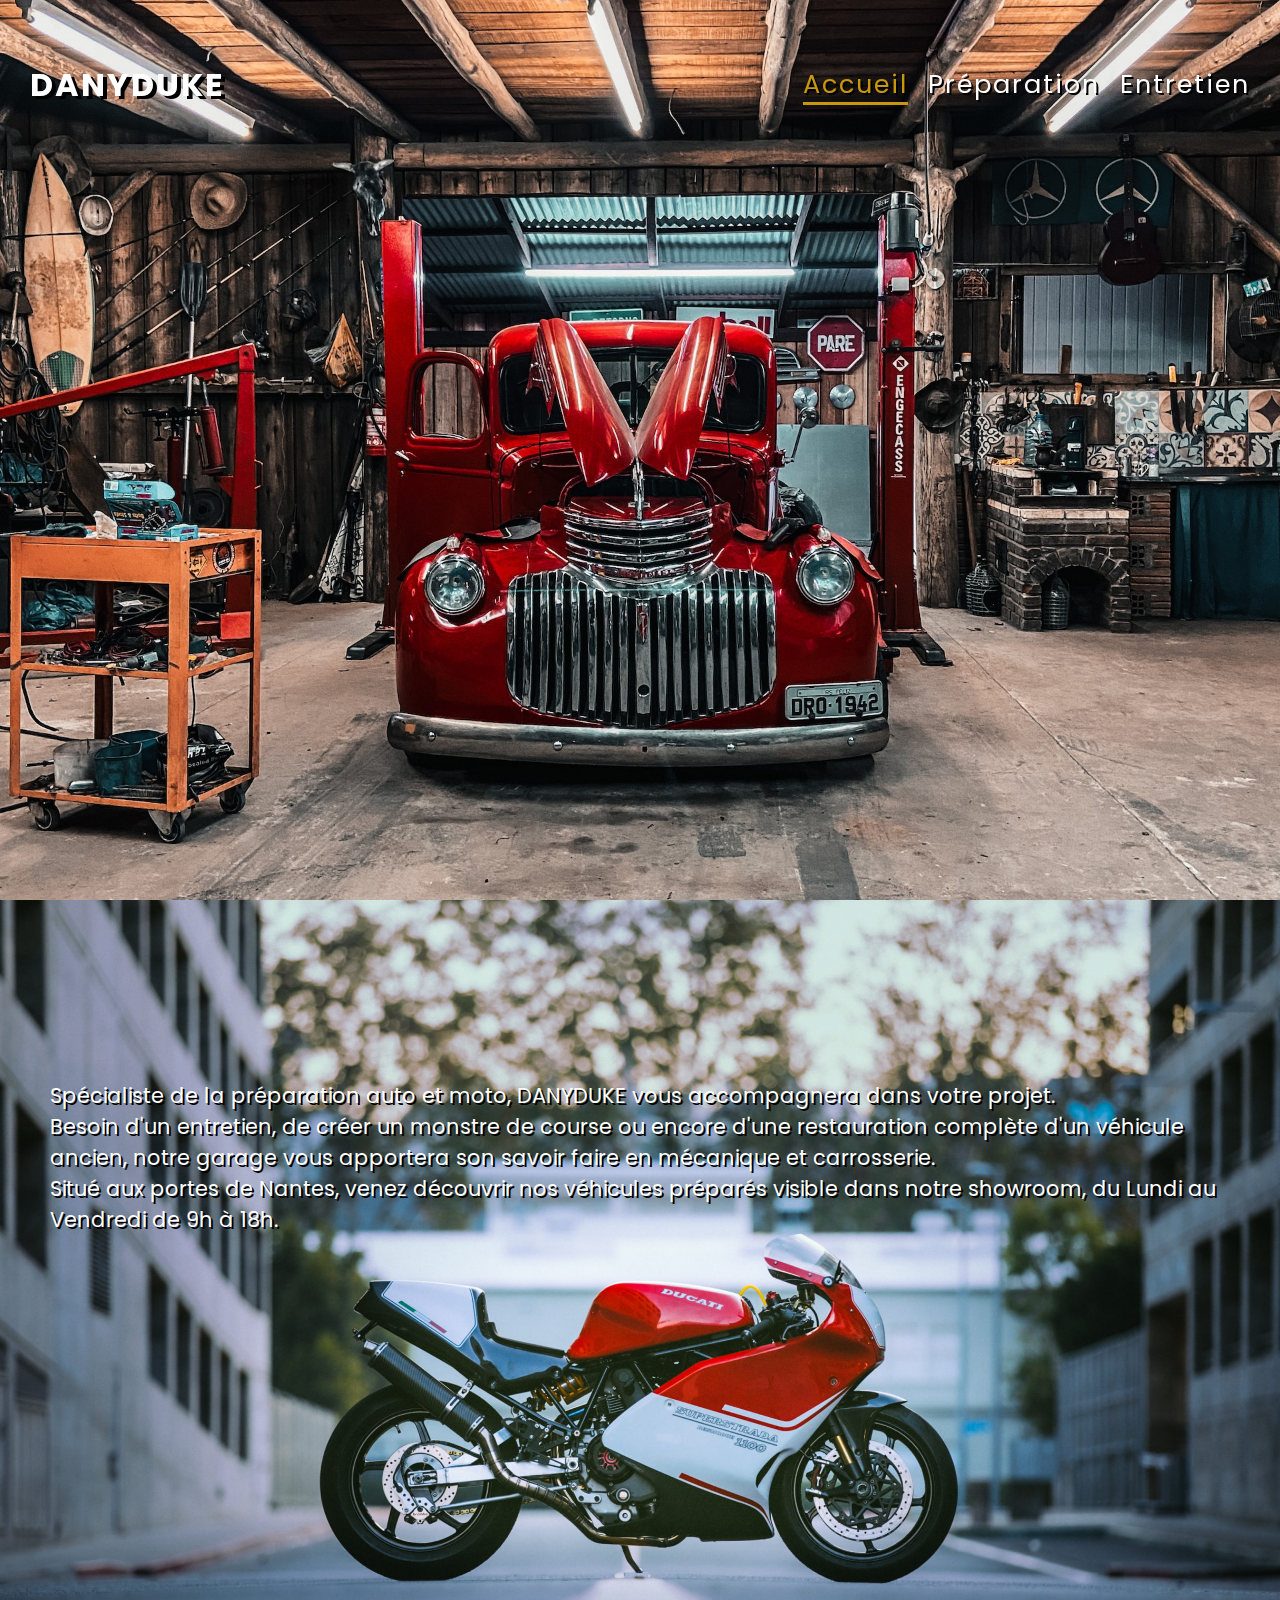
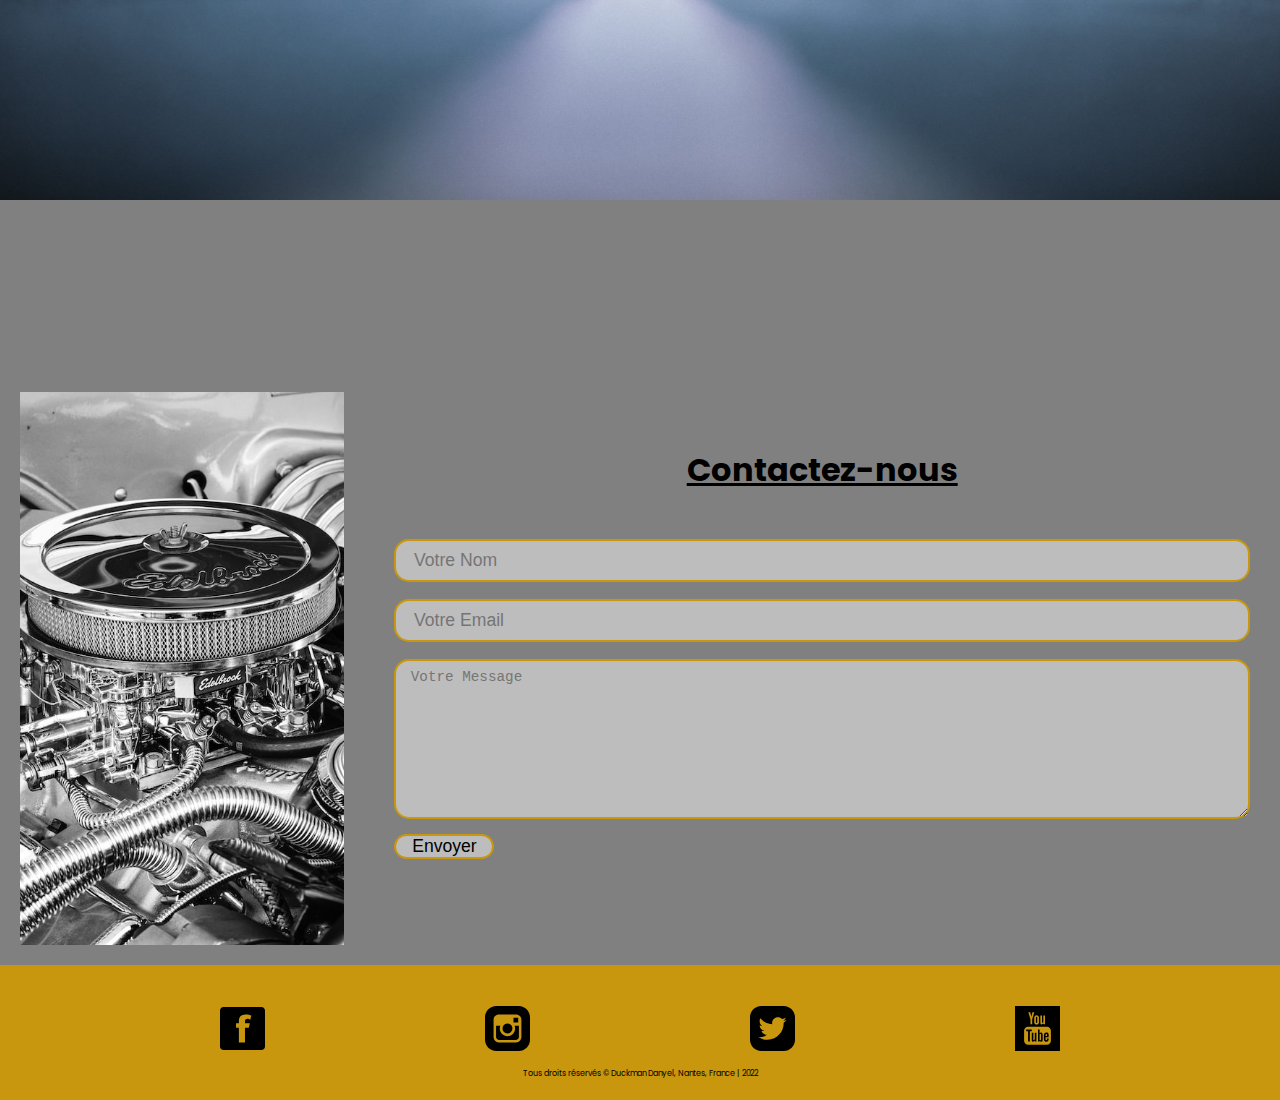
<file: index.html>
<!DOCTYPE html>
<html lang="fr">
  <head>
    <meta charset="UTF-8" />
    <meta http-equiv="X-UA-Compatible" content="IE=edge" />
    <meta name="viewport" content="width=device-width, initial-scale=1.0" />
    <link href="style.css" rel="stylesheet" />
    <link rel="preconnect" href="https://fonts.googleapis.com" />
    <link rel="preconnect" href="https://fonts.gstatic.com" crossorigin />
    <link
      href="https://fonts.googleapis.com/css2?family=Poppins:wght@300;500;700&display=swap"
      rel="stylesheet"
    />
    <title>DANYDUKE</title>
    <link
      rel="apple-touch-icon"
      sizes="180x180"
      href="favicon-danyduke/apple-touch-icon.png"
    />
    <link
      rel="icon"
      type="image/png"
      sizes="32x32"
      href="favicon-danyduke/favicon-32x32.png"
    />
    <link
      rel="icon"
      type="image/png"
      sizes="16x16"
      href="favicon-danyduke/favicon-16x16.png"
    />
    <link rel="manifest" href="favicon-danyduke/site.webmanifest" />
    <meta name="msapplication-TileColor" content="#da532c" />
    <meta name="theme-color" content="#ffffff" />
  </head>
  <body>
    <header class="main-header">
      <a href="#" class="logo">DANYDUKE</a>
      <div class="nav-links">
        <ul>
          <li class="active"><a href="index.html">Accueil</a></li>
          <li><a href="preparation.html">Préparation</a></li>
          <li><a href="entretien.html">Entretien</a></li>
        </ul>
      </div>
      <div class="menu-hamburger" onclick="myFunction(this)">
        <div class="bar1"></div>
        <div class="bar2"></div>
        <div class="bar3"></div>
      </div>
    </header>
    <section class="banner"></section>
    <section class="about">
      <p>
        Spécialiste de la préparation auto et moto, DANYDUKE vous accompagnera
        dans votre projet.<br />
        Besoin d'un entretien, de créer un monstre de course ou encore d'une
        restauration complète d'un véhicule ancien, notre garage vous apportera
        son savoir faire en mécanique et carrosserie.<br />
        Situé aux portes de Nantes, venez découvrir nos véhicules préparés
        visible dans notre showroom, du Lundi au Vendredi de 9h à 18h.
      </p>
    </section>
    <div class="contact">
      <div class="img-form card">
        <img
          src="p1-image/moteur-edelbrock.jpg"
          alt="moteur de voiture"
          height="765"
          width="640"
        />
      </div>
      <form class="contact-form">
        <h2>Contactez-nous</h2>
        <input
          type="text"
          class="contact-text"
          placeholder="Votre Nom"
          required="required"
        />
        <input
          type="email"
          class="contact-text"
          placeholder="Votre Email"
          required="required"
        />
        <textarea
          class="contact-text area"
          placeholder="Votre Message"
          required="required"
        ></textarea>
        <button class="btn">Envoyer</button>
      </form>
    </div>
    <footer>
      <ul class="social-media">
        <li class="icon">
          <a href="https://fr-fr.facebook.com/"
            ><img
              src="p1-image/media-black/facebook-black.svg"
              alt="lien facebook"
          /></a>
        </li>
        <li class="icon">
          <a href="https://www.instagram.com/?hl=fr"
            ><img
              src="p1-image/media-black/instagram-black.svg"
              alt="lien instagram"
          /></a>
        </li>
        <li class="icon">
          <a href="https://twitter.com/?lang=fr"
            ><img
              src="p1-image/media-black/twitter-black.svg"
              alt="lien twitter"
          /></a>
        </li>
        <li class="icon">
          <a href="https://www.youtube.com/"
            ><img
              src="p1-image/media-black/youtube-black.svg"
              alt="lien youtube"
          /></a>
        </li>
      </ul>
      <div class="copyright">
        Tous droits réservés © Duckman Danyel, Nantes, France | 2022
      </div>
    </footer>
    <script src="script.js"></script>
  </body>
</html>
</file>
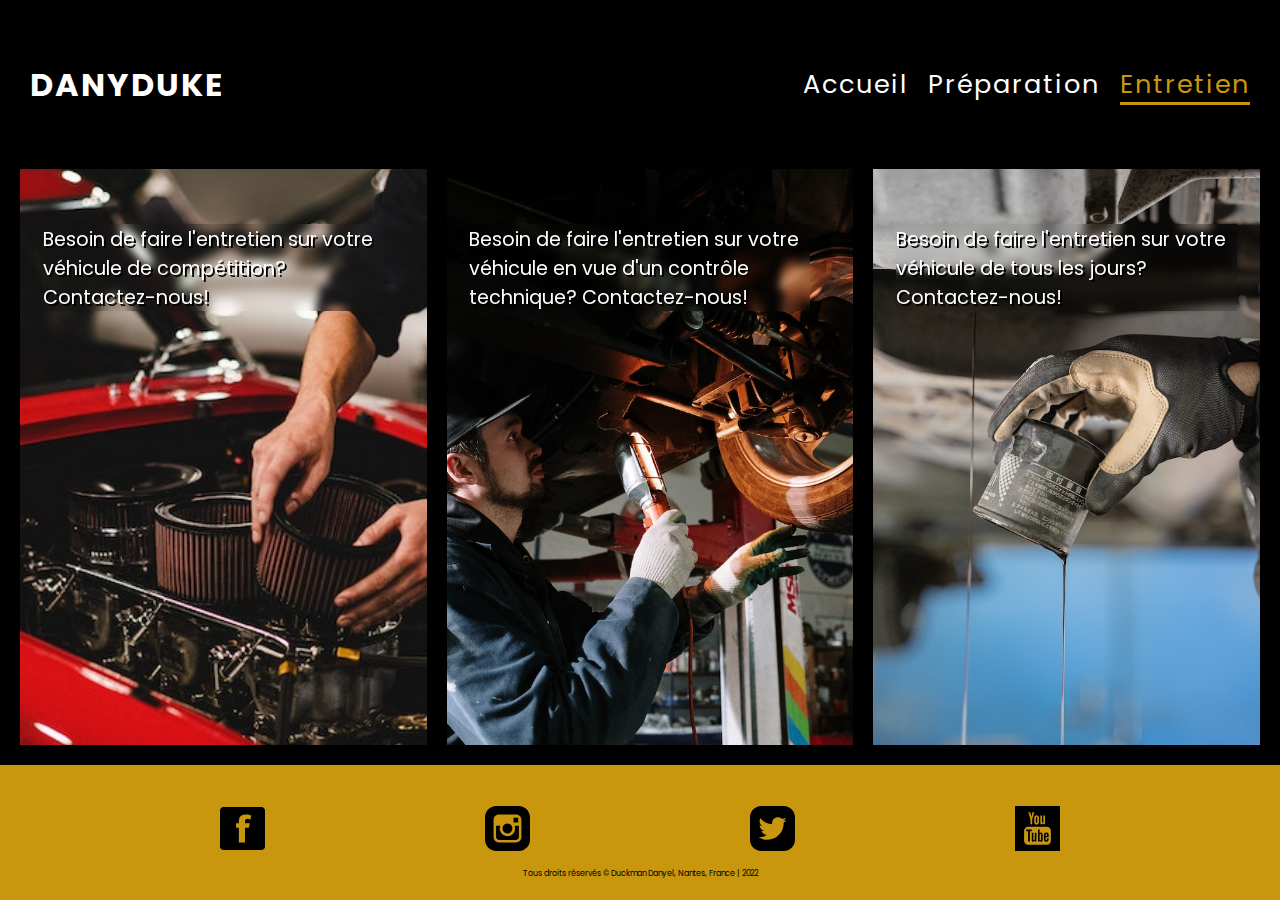
<file: entretien.html>
<!DOCTYPE html>
<html lang="fr">
  <head>
    <meta charset="UTF-8" />
    <meta http-equiv="X-UA-Compatible" content="IE=edge" />
    <meta name="viewport" content="width=device-width, initial-scale=1.0" />
    <link href="style.css" rel="stylesheet" />
    <link rel="preconnect" href="https://fonts.googleapis.com" />
    <link rel="preconnect" href="https://fonts.gstatic.com" crossorigin />
    <link
      href="https://fonts.googleapis.com/css2?family=Poppins:wght@300;500;700&display=swap"
      rel="stylesheet"
    />
    <title>DANYDUKE</title>
    <link
      rel="apple-touch-icon"
      sizes="180x180"
      href="favicon-danyduke/apple-touch-icon.png"
    />
    <link
      rel="icon"
      type="image/png"
      sizes="32x32"
      href="favicon-danyduke/favicon-32x32.png"
    />
    <link
      rel="icon"
      type="image/png"
      sizes="16x16"
      href="favicon-danyduke/favicon-16x16.png"
    />
    <link rel="manifest" href="favicon-danyduke/site.webmanifest" />
    <meta name="msapplication-TileColor" content="#da532c" />
    <meta name="theme-color" content="#ffffff" />
  </head>
  <body>
    <header>
      <a href="#" class="logo">DANYDUKE</a>
      <div class="nav-links">
        <ul>
          <li><a href="index.html">Accueil</a></li>
          <li><a href="preparation.html">Préparation</a></li>
          <li class="active"><a href="entretien.html">Entretien</a></li>
        </ul>
      </div>
      <div class="menu-hamburger" onclick="myFunction(this)">
        <div class="bar1"></div>
        <div class="bar2"></div>
        <div class="bar3"></div>
      </div>
    </header>
    <section class="third-page">
      <div class="first-entretien">
        <div class="card">
          <img
            src="p1-image/air-filter-mobile.jpg"
            alt="changement KN"
            height="427"
            width="640"
          />
          <p class="text-over">
            Besoin de faire l'entretien sur votre véhicule de compétition?
            Contactez-nous!
          </p>
        </div>
      </div>
      <div class="second-entretien">
        <div class="card">
          <img
            src="p1-image/controle-mobile.jpg"
            alt="controle train roulant"
            height="960"
            width="640"
          />
          <p class="text-over">
            Besoin de faire l'entretien sur votre véhicule en vue d'un contrôle
            technique? Contactez-nous!
          </p>
        </div>
      </div>
      <div class="third-entretien">
        <div class="card">
          <img
            src="p1-image/oil-mobile.jpg"
            alt="changement filtre à huile"
            height="960"
            width="640"
          />
          <p class="text-over">
            Besoin de faire l'entretien sur votre véhicule de tous les jours?
            Contactez-nous!
          </p>
        </div>
      </div>
    </section>
    <footer>
      <ul class="social-media">
        <li class="icon">
          <a href="https://fr-fr.facebook.com/"
            ><img
              src="p1-image/media-black/facebook-black.svg"
              alt="lien facebook"
          /></a>
        </li>
        <li class="icon">
          <a href="https://www.instagram.com/?hl=fr"
            ><img
              src="p1-image/media-black/instagram-black.svg"
              alt="lien instagram"
          /></a>
        </li>
        <li class="icon">
          <a href="https://twitter.com/?lang=fr"
            ><img
              src="p1-image/media-black/twitter-black.svg"
              alt="lien twitter"
          /></a>
        </li>
        <li class="icon">
          <a href="https://www.youtube.com/"
            ><img
              src="p1-image/media-black/youtube-black.svg"
              alt="lien youtube"
          /></a>
        </li>
      </ul>
      <div class="copyright">
        Tous droits réservés © Duckman Danyel, Nantes, France | 2022
      </div>
    </footer>
    <script src="script.js"></script>
  </body>
</html>
</file>
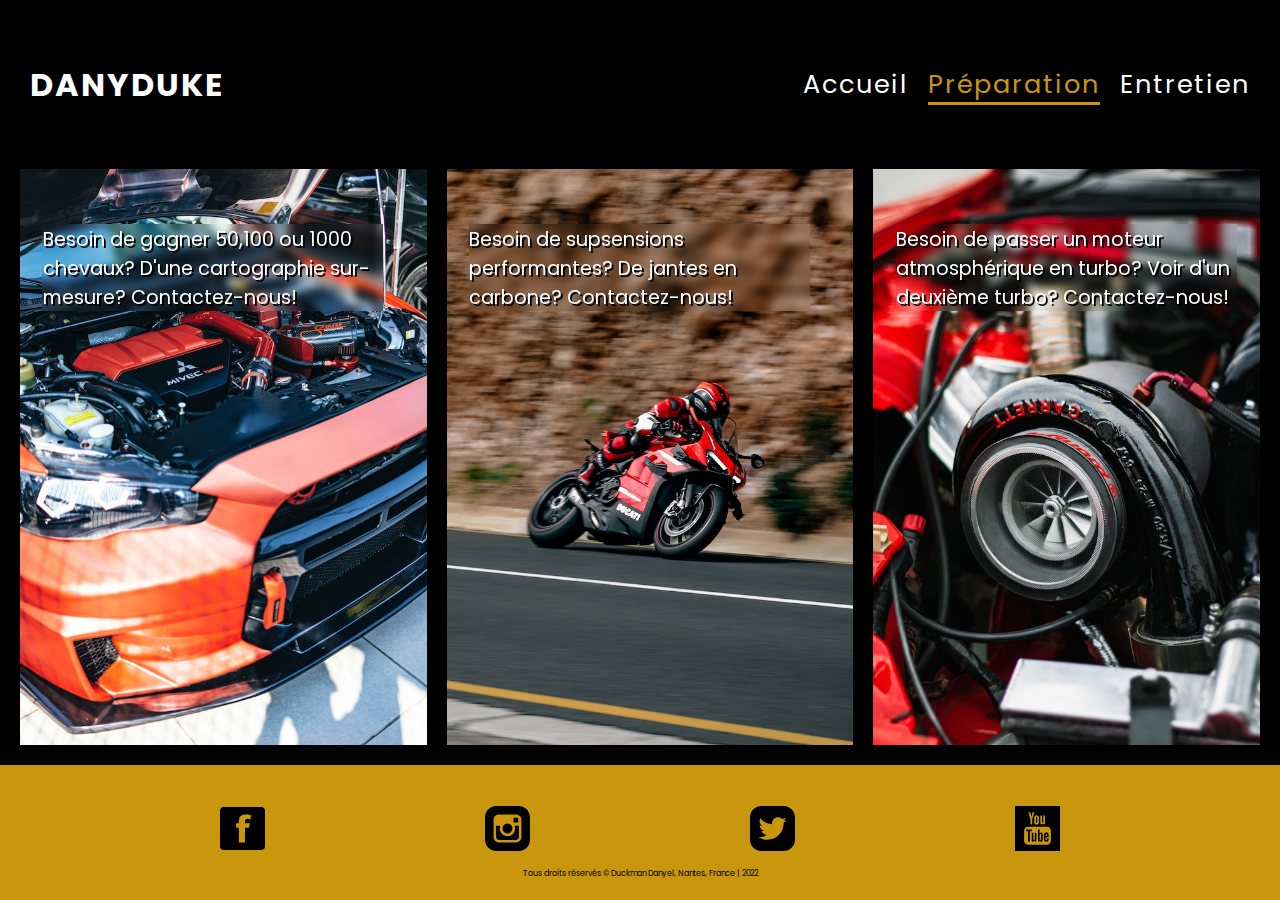
<file: preparation.html>
<!DOCTYPE html>
<html lang="fr">
  <head>
    <meta charset="UTF-8" />
    <meta http-equiv="X-UA-Compatible" content="IE=edge" />
    <meta name="viewport" content="width=device-width, initial-scale=1.0" />
    <link href="style.css" rel="stylesheet" />
    <link rel="preconnect" href="https://fonts.googleapis.com" />
    <link rel="preconnect" href="https://fonts.gstatic.com" crossorigin />
    <link
      href="https://fonts.googleapis.com/css2?family=Poppins:wght@300;500;700&display=swap"
      rel="stylesheet"
    />
    <title>DANYDUKE</title>
    <link
      rel="apple-touch-icon"
      sizes="180x180"
      href="favicon-danyduke/apple-touch-icon.png"
    />
    <link
      rel="icon"
      type="image/png"
      sizes="32x32"
      href="favicon-danyduke/favicon-32x32.png"
    />
    <link
      rel="icon"
      type="image/png"
      sizes="16x16"
      href="favicon-danyduke/favicon-16x16.png"
    />
    <link rel="manifest" href="favicon-danyduke/site.webmanifest" />
    <meta name="msapplication-TileColor" content="#da532c" />
    <meta name="theme-color" content="#ffffff" />
  </head>
  <body>
    <header>
      <a href="#" class="logo">DANYDUKE</a>
      <div class="nav-links">
        <ul>
          <li><a href="index.html">Accueil</a></li>
          <li class="active"><a href="preparation.html">Préparation</a></li>
          <li><a href="entretien.html">Entretien</a></li>
        </ul>
      </div>
      <div class="menu-hamburger" onclick="myFunction(this)">
        <div class="bar1"></div>
        <div class="bar2"></div>
        <div class="bar3"></div>
      </div>
    </header>
    <section class="second-page">
      <div class="first-preparation">
        <div class="card">
          <img
            src="p1-image/prepa-mobile.jpg"
            alt="moteur voiture préparé"
            height="960"
            width="640"
          />
          <p class="text-over">
            Besoin de gagner 50,100 ou 1000 chevaux? D'une cartographie
            sur-mesure? Contactez-nous!
          </p>
        </div>
      </div>
      <div class="second-preparation">
        <div class="card">
          <img
            src="p1-image/ducati-mobile.jpg"
            alt="ducati panigale"
            height="960"
            width="640"
          />
          <p class="text-over">
            Besoin de supsensions performantes? De jantes en carbone?
            Contactez-nous!
          </p>
        </div>
      </div>
      <div class="third-preparation">
        <div class="card">
          <img
            src="p1-image/turbo-mobile.jpg"
            alt="turbo garrett"
            height="960"
            width="640"
          />
          <p class="text-over">
            Besoin de passer un moteur atmosphérique en turbo? Voir d'un
            deuxième turbo? Contactez-nous!
          </p>
        </div>
      </div>
    </section>
    <footer>
      <ul class="social-media">
        <li class="icon">
          <a href="https://fr-fr.facebook.com/"
            ><img
              src="p1-image/media-black/facebook-black.svg"
              alt="lien facebook"
          /></a>
        </li>
        <li class="icon">
          <a href="https://www.instagram.com/?hl=fr"
            ><img
              src="p1-image/media-black/instagram-black.svg"
              alt="lien instagram"
          /></a>
        </li>
        <li class="icon">
          <a href="https://twitter.com/?lang=fr"
            ><img
              src="p1-image/media-black/twitter-black.svg"
              alt="lien twitter"
          /></a>
        </li>
        <li class="icon">
          <a href="https://www.youtube.com/"
            ><img
              src="p1-image/media-black/youtube-black.svg"
              alt="lien youtube"
          /></a>
        </li>
      </ul>
      <div class="copyright">
        Tous droits réservés © Duckman Danyel, Nantes, France | 2022
      </div>
    </footer>
    <script src="script.js"></script>
  </body>
</html>
</file>
<file: style.css>
/* CSS global */

* {
  margin: 0;
  padding: 0;
  box-sizing: border-box;
  text-decoration: none;
  list-style-type: none;
  --main-color: rgb(200, 151, 13);
}

body {
  font-family: "Poppins", sans-serif;
}

/* Navbar */

header {
  position: fixed;
  top: 0;
  left: 0;
  width: 100%;
  display: flex;
  justify-content: space-between;
  align-items: center;
  transition: 0.6s;
  padding: 40px 30px;
  z-index: 10;
}

header.sticky {
  background: white;
}

header .logo {
  position: relative;
  font-weight: 700;
  color: white;
  text-shadow: 4px 3px black;
  font-size: 2em;
  letter-spacing: 2px;
  transition: 0.6s;
}

header .menu-hamburger {
  width: 35px;
  z-index: 20;
}

.nav-links {
  top: 0;
  left: 0;
  position: absolute;
  background-color: rgba(81, 64, 31, 0.406);
  backdrop-filter: blur(7px);
  width: 100%;
  height: 100vh;
  display: flex;
  justify-content: center;
  align-items: center;
  margin-left: -100%;
  transition: 0.5s ease;
}

.nav-links.mobile-menu {
  margin-left: 0;
}

.nav-links ul {
  display: flex;
  flex-direction: column;
  align-items: center;
}

header ul li {
  margin: 25px 0;
}

header ul li a {
  color: white;
  letter-spacing: 2px;
  font-size: 2em;
  text-shadow: 2px 2px black;
}

header ul li a:hover {
  color: var(--main-color);
  transition: 0.3s ease-in;
}

.active a {
  color: var(--main-color);
  border-bottom: 3px solid var(--main-color);
}
/*menu burger */

.container {
  display: inline-block;
  cursor: pointer;
}

.bar1,
.bar2,
.bar3 {
  width: 35px;
  height: 5px;
  background-color: white;
  margin: 6px 0;
  transition: 0.4s;
}

.change .bar1 {
  transform: translate(0, 11px) rotate(-45deg);
}

.change .bar2 {
  opacity: 0;
}

.change .bar3 {
  transform: translate(0, -11px) rotate(45deg);
}

/* first page */

.banner {
  position: relative;
  width: 100%;
  min-width: 360px;
  height: 100vh;
  background: url(p1-image/garage-mobile.jpg);
  background-size: cover;
  background-position: center;
}

header.sticky .logo {
  color: black;
  text-shadow: none;
}

.burgerBlack {
  background-color: black;
}
/* about */

.about {
  height: 100vh;
  width: 100%;
  background-image: url(p1-image/900ss.jpeg);
  background-size: cover;
  background-position: center;
}

.about p {
  color: white;
  text-shadow: 2px 2px black;
  font-size: 1.3em;
  padding: 140px 25px;
}

/* form */

.contact {
  height: 85vh;
  width: 100%;
  background-color: grey;
}

.img-form {
  display: none;
}

.contact-form {
  height: 100%;
  padding: 120px 30px 0 30px;
  display: flex;
  flex-direction: column;
  justify-content: center;
  text-align: center;
}

.contact-form h2 {
  padding-bottom: 1.4em;
  font-size: 2em;
  text-decoration: underline;
}

.contact-text {
  padding: 0.5em 1em;
  width: 100%;
  outline: none;
  border: 2px solid var(--main-color);
  border-radius: 15px;
  background-color: rgba(230, 230, 230, 0.6);
  font-size: 1.1em;
  margin-bottom: 1em;
}

.contact-text:hover {
  background-color: rgba(207, 177, 55, 0.374);
}

.area {
  min-height: 150px;
}

.btn {
  width: 100px;
  font-size: 1.1em;
  cursor: pointer;
  border-radius: 15px;
  background-color: rgba(230, 230, 230, 0.6);
  border: 2px solid var(--main-color);
}

/* second page */

.second-page,
.third-page {
  background-color: black;
}

.first-preparation,
.second-preparation,
.first-entretien,
.second-entretien {
  height: 100vh;
  width: 100%;
}

.third-preparation,
.third-entretien {
  height: 85vh;
  width: 100%;
}

.card {
  height: 100%;
  width: 100%;
  padding: 9em 20px 20px 20px;
  position: relative;
}

.card img {
  height: 100%;
  width: 100%;
  object-fit: cover;
  object-position: 50%;
}

.card .text-over {
  color: white;
  font-size: 1.2em;
  text-shadow: 2px 2px black;
  backdrop-filter: blur(4px);
  position: absolute;
  width: 80%;
  left: 50%;
  top: 35%;
  transform: translate(-50%, -50%);
}
/* footer */

footer {
  height: 15vh;
  width: 100%;
  background-color: var(--main-color);
  display: flex;
  flex-direction: column;
}

.social-media {
  height: 100%;
  display: flex;
  justify-content: space-evenly;
  align-items: center;
  margin-top: 30px;
}
footer .icon {
  width: 45px;
  height: auto;
}

.copyright {
  font-size: 0.5em;
  text-align: center;
  margin-bottom: 20px;
}

@media screen and (min-width: 700px) {
  /* Navbar */
  .main-header {
    background-color: unset;
  }

  header,
  header.sticky {
    background-color: black;
  }

  header.sticky .logo {
    color: white;
  }

  .menu-hamburger {
    display: none;
  }

  .nav-links {
    position: relative;
    background-color: unset;
    backdrop-filter: none;
    width: 100%;
    height: auto;
    justify-content: flex-end;
    margin-left: 0;
    transition: none;
  }

  .nav-links ul {
    flex-direction: row;
    align-items: center;
  }

  .nav-links ul li {
    padding-left: 20px;
    font-size: 0.8em;
  }

  /* first page */

  .banner {
    background: url(p1-image/garage-desktop.jpg);
    background-size: cover;
    background-position: center;
  }
  .about p {
    padding: 180px 50px;
  }

  .contact {
    display: flex;
  }
  .img-form {
    display: initial;
    width: auto;
  }

  .contact .card {
    padding: 12em 20px 20px 20px;
  }

  .contact-form {
    width: 100%;
    padding: 140px 30px 0 30px;
  }

  .area {
    min-height: 160px;
  }

  /* second page */

  .second-page {
    display: flex;
    height: 85vh;
  }

  .first-preparation,
  .second-preparation {
    height: 85vh;
  }

  .first-preparation .card,
  .second-preparation .card {
    padding-right: 0;
  }
  /* third page */

  .third-page {
    display: flex;
    height: 85vh;
  }

  .first-entretien,
  .second-entretien {
    height: 85vh;
  }

  .first-entretien .card,
  .second-entretien .card {
    padding-right: 0;
  }
}
</file>
